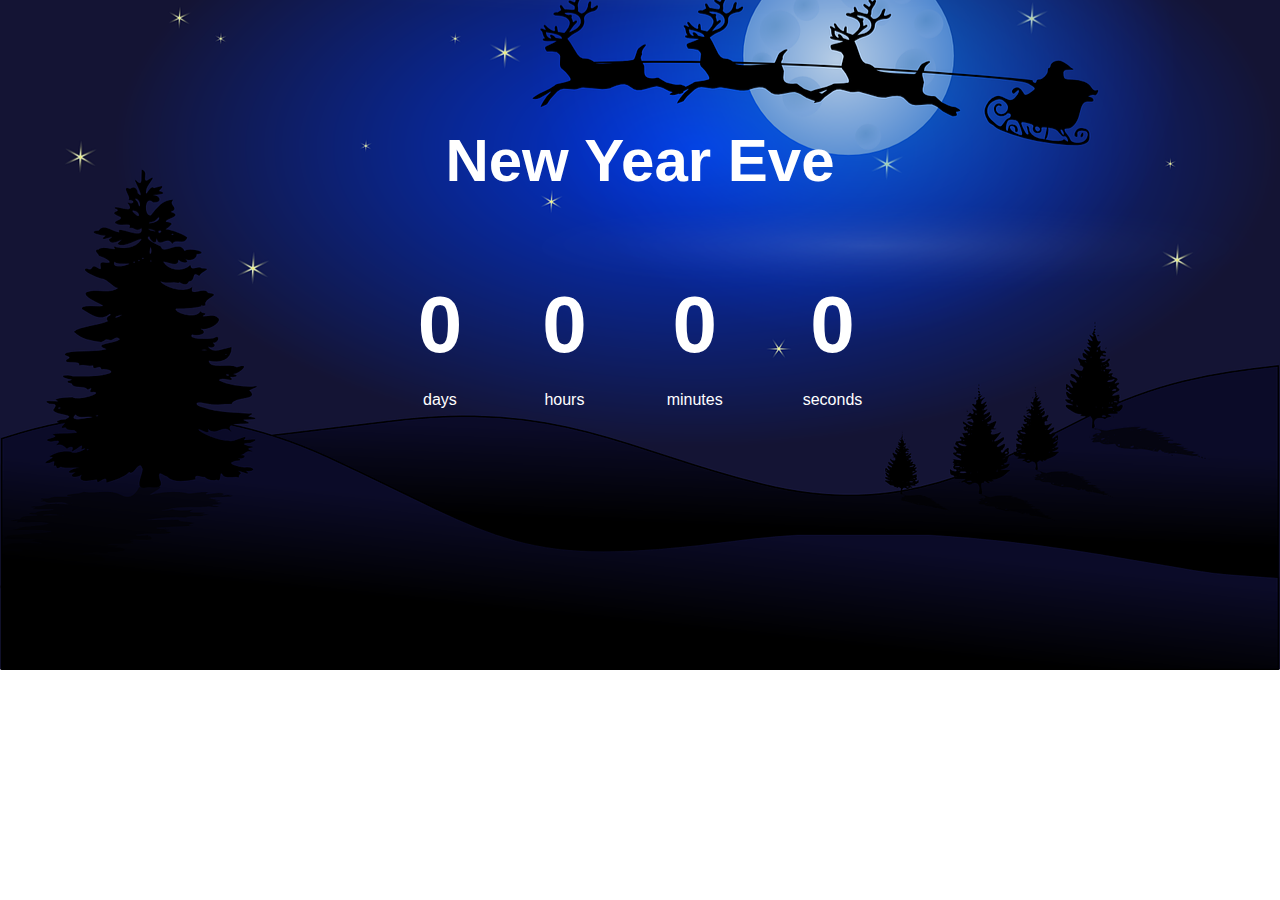
<file: 01-CountdownTimer/index.html>
<!DOCTYPE html>
<html lang="en">
  <head>
    <meta charset="UTF-8" />
    <meta http-equiv="X-UA-Compatible" content="IE=edge" />
    <meta name="viewport" content="width=device-width, initial-scale=1.0" />
    <title>CountDown Timer</title>
    <link rel="stylesheet" href="style.css" />
  </head>
  <body>
    <h1>New Year Eve</h1>
    <div class="time-container">
      <div class="mini-time">
        <h1 class="time-digit" id="days">0</h1>
        <p class="time-type">days</p>
      </div>
      <div class="mini-time">
        <h1 class="time-digit" id="hours">0</h1>
        <p class="time-type">hours</p>
      </div>
      <div class="mini-time">
        <h1 class="time-digit" id="minutes">0</h1>
        <p class="time-type">minutes</p>
      </div>
      <div class="mini-time">
        <h1 class="time-digit" id="seconds">0</h1>
        <p class="time-type">seconds</p>
      </div>
    </div>
    <script src="index.js"></script>
  </body>
</html>
</file>
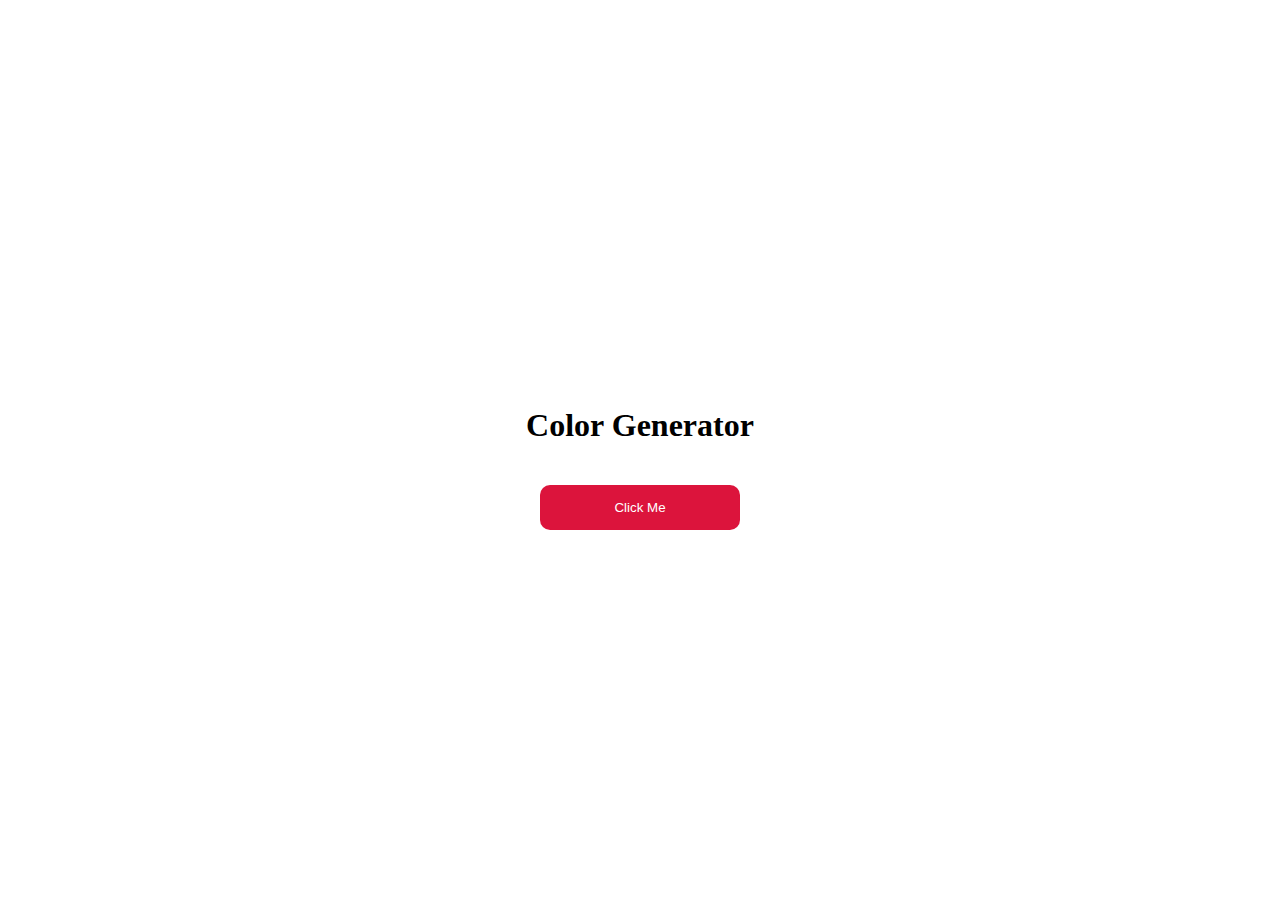
<file: 4.ColorGenerator/index.html>
<!DOCTYPE html>
<html lang="en">
  <head>
    <meta charset="UTF-8" />
    <meta http-equiv="X-UA-Compatible" content="IE=edge" />
    <meta name="viewport" content="width=device-width, initial-scale=1.0" />
    <link rel="stylesheet" href="style.css" />
    <title>Color Generator</title>
  </head>
  <body>
    <h1>Color Generator</h1>
    <button>Click Me</button>
    <script src="index.js"></script>
  </body>
</html>
</file>
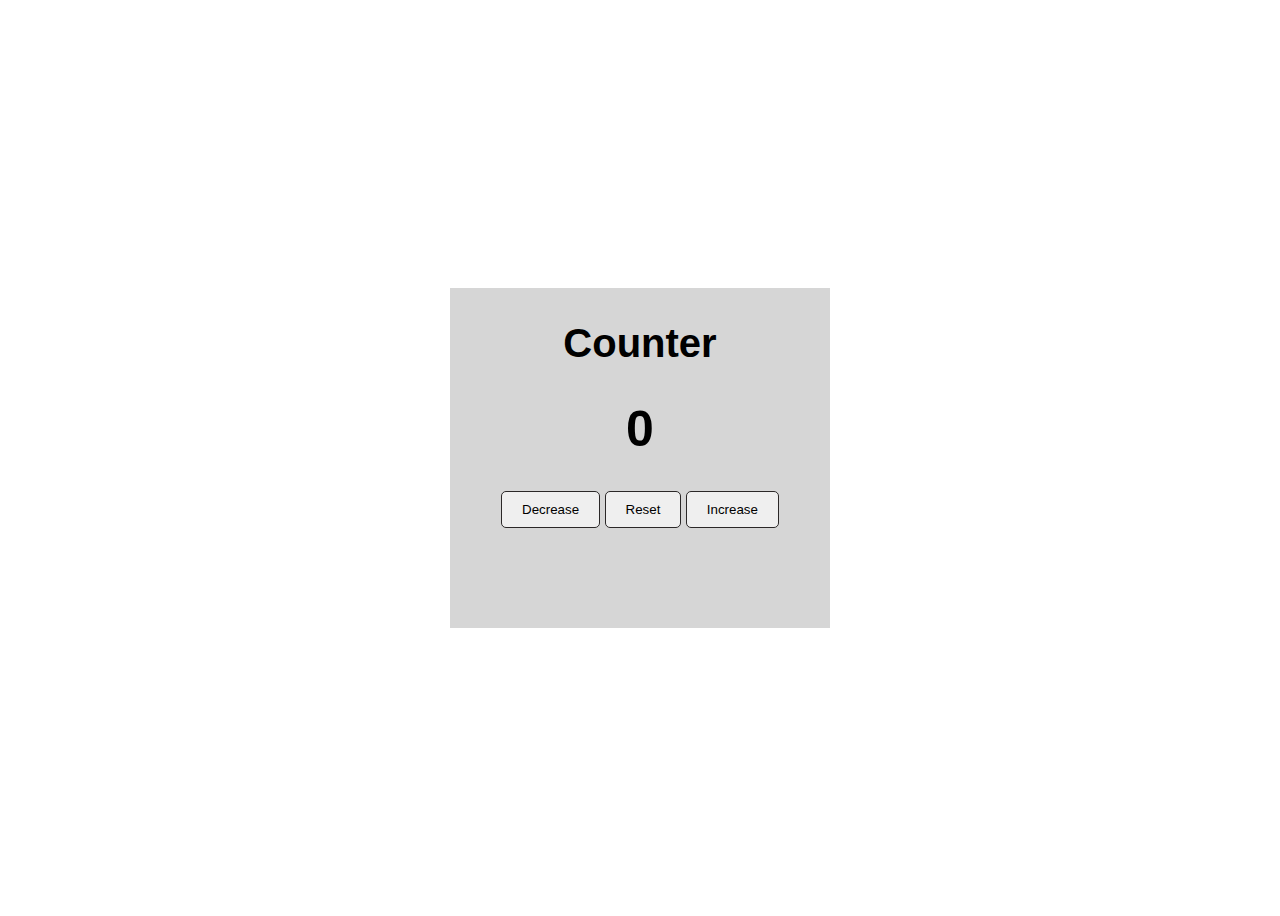
<file: Counter/index.html>
<!DOCTYPE html>
<html lang="en">
  <head>
    <meta charset="UTF-8" />
    <meta http-equiv="X-UA-Compatible" content="IE=edge" />
    <meta name="viewport" content="width=device-width, initial-scale=1.0" />
    <link rel="stylesheet" href="style.css" />
    <title>Color Generator</title>
  </head>
  <body>
    <div class="container">
      <h2>Counter</h2>
      <h1>0</h1>
      <button id="decrease">Decrease</button>
      <button id="reset">Reset</button>
      <button id="increase">Increase</button>
    </div>
    <script src="index.js"></script>
  </body>
</html>
</file>
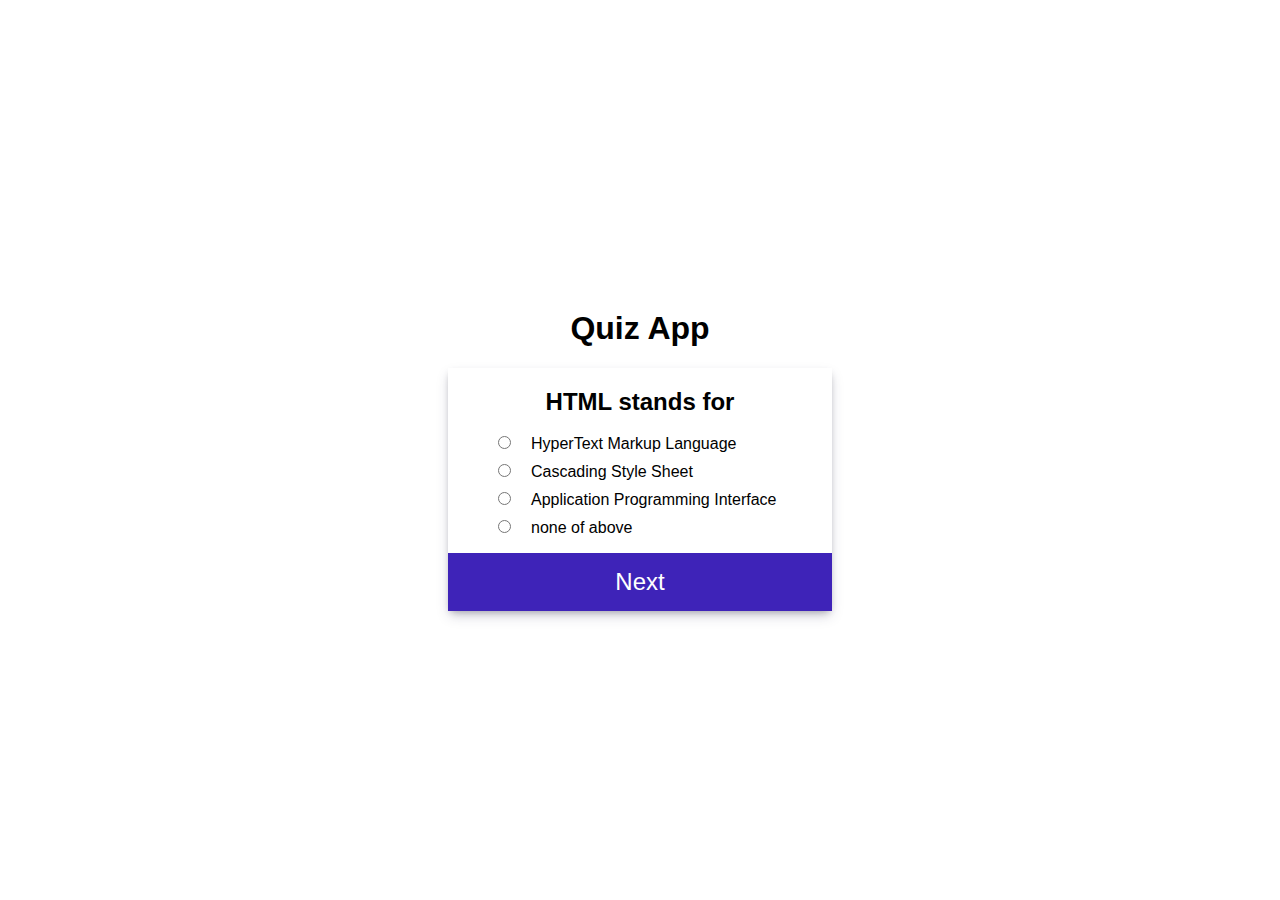
<file: QuizApp/index.html>
<!DOCTYPE html>
<html lang="en">
  <head>
    <meta charset="UTF-8" />
    <meta http-equiv="X-UA-Compatible" content="IE=edge" />
    <meta name="viewport" content="width=device-width, initial-scale=1.0" />
    <title>Quiz App</title>
    <link rel="stylesheet" href="style.css" />
  </head>
  <body>
    <h1>Quiz App</h1>
    <div class="quiz-container">
      <h2 id="question">Question</h2>
      <ul>
        <li>
          <input type="radio" id="a" name="answer" /><label for="a" id="a_text">
            Option1</label
          >
        </li>
        <li>
          <input type="radio" id="b" name="answer" /><label for="b" id="b_text">
            Option1</label
          >
        </li>
        <li>
          <input type="radio" id="c" name="answer" /><label for="c" id="c_text">
            Option1</label
          >
        </li>
        <li>
          <input type="radio" id="d" name="answer" /><label for="d" id="d_text">
            Option1</label
          >
        </li>
      </ul>

      <button id="submit">Next</button>
    </div>
    <script src="index.js"></script>
  </body>
</html>
</file>
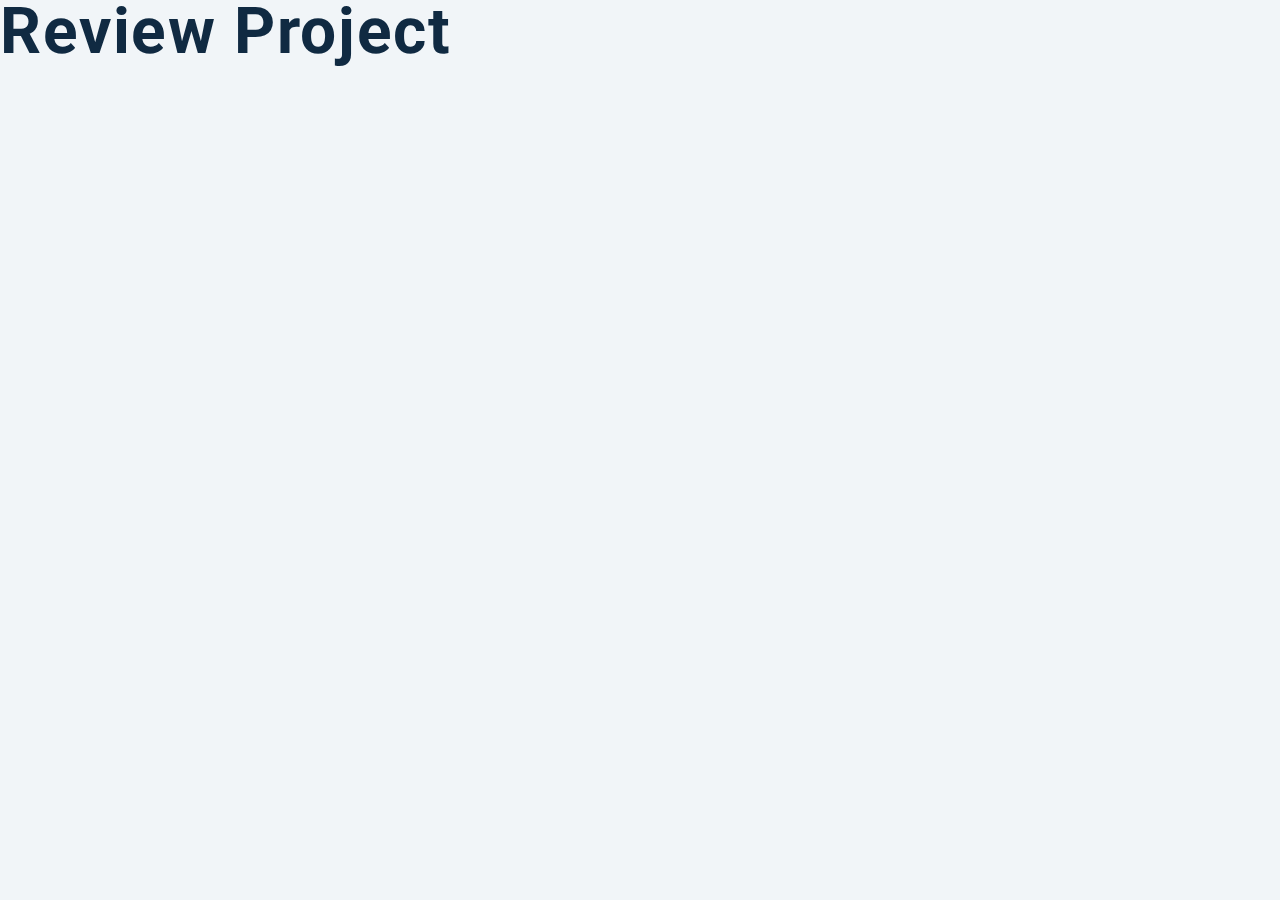
<file: 03-reviews/setup/index.html>
<!DOCTYPE html>
<html lang="en">
  <head>
    <meta charset="UTF-8" />
    <meta name="viewport" content="width=device-width, initial-scale=1.0" />
    <title>Starter</title>
    <!-- font-awesome -->
    <link
      rel="stylesheet"
      href="https://cdnjs.cloudflare.com/ajax/libs/font-awesome/5.14.0/css/all.min.css"
    />

    <!-- styles -->
    <link rel="stylesheet" href="styles.css" />
  </head>
  <body>
    <h1>review project</h1>
    <!-- javascript -->
    <script src="app.js"></script>
  </body>
</html>
</file>
<file: 01-CountdownTimer/style.css>
*{
    box-sizing: border-box;
}
body{
    background-image: url('/CountdownTimer/moon.png');
    color: white;
    font-family: sans-serif;
    background-repeat:no-repeat;
    background-size:cover;
    background-position:center;
    
}
h1{
    text-align: center;
    margin-top: 10%;
    font-size: 60px;
}

.time-container{
    display: flex;
    direction: row;
    align-items: center;
    justify-content: center;
    margin-top: 5%;
    
}
.time-digit{
    margin: 20px 40px;
    text-align: center;
    font-size: 5rem;
}
.time-type{
    margin: 20px 40px;
    font-size: 1rem;
    text-align: center;

}
</file>
<file: 4.ColorGenerator/style.css>
body{
    display: flex;
    flex-direction: column;
    min-height:100vh;
  justify-content: center;
  align-items: center;
}

h1{
    padding-bottom: 20px;
}

button{
    padding: 15px;
    width: 200px;
    border: none;
    background-color: crimson;
    color: #fff;
    border-radius: 10px;
}

button:hover{
    background-color: rgb(114, 49, 62);
}
</file>
<file: Counter/style.css>
body{
    font-family: Verdana, Geneva, Tahoma, sans-serif;
    display: flex;
    flex-direction: column;
    align-items: center;
    justify-content: center;
    min-height: 100vh;
}
.container{
    padding-bottom: 100px;
    background-color: rgb(214, 214, 214);
    width: 30%;
    margin: 0 auto;
    text-align: center;
}
h1{
    font-size: 50px;

}
h2{
    font-size: 40px;

}
button{
    padding: 10px 20px;
    border: none;
    border: 1px solid rgb(43, 40, 40);
    border-radius: 5px;
}
button:hover{
    color: white;
    background-color: rgb(31, 30, 30);
}
</file>
<file: QuizApp/style.css>
*{
    box-sizing: border-box;
}
body{
    font-family: sans-serif;
    display: flex;
    flex-direction: column;
    align-items: center;
    justify-content: center;
    margin: 0;
    min-height: 100vh;
    background-color: rgb(255, 255, 255);
}
h2{
    text-align: center;
    margin-top: 5%;

}

.quiz-container{
    width: 30%;
    background-color: white;
    box-shadow: rgba(50, 50, 93, 0.25) 0px 6px 12px -2px, rgba(0, 0, 0, 0.3) 0px 3px 7px -3px;
}

ul{
    list-style: none;
  
}
input[type="radio"]{
    margin: 0 20px 0 10px;
  }
ul li{
    margin: 10px 0px;
}
button{
    background-color: rgb(62, 35, 184);
    width: 100%;
    padding: 15px 0;
    display: block;
    border: none;
    color: white;
    font-size: 1.5rem;
    font-weight: 500;
    cursor: pointer;
}
button:hover{
    background-color: rgb(57, 17, 238);
}
</file>
<file: 03-reviews/setup/styles.css>
/*
=============== 
Fonts
===============
*/
@import url("https://fonts.googleapis.com/css?family=Open+Sans|Roboto:400,700&display=swap");

/*
=============== 
Variables
===============
*/

:root {
  /* dark shades of primary color*/
  --clr-primary-1: hsl(205, 86%, 17%);
  --clr-primary-2: hsl(205, 77%, 27%);
  --clr-primary-3: hsl(205, 72%, 37%);
  --clr-primary-4: hsl(205, 63%, 48%);
  /* primary/main color */
  --clr-primary-5: hsl(205, 78%, 60%);
  /* lighter shades of primary color */
  --clr-primary-6: hsl(205, 89%, 70%);
  --clr-primary-7: hsl(205, 90%, 76%);
  --clr-primary-8: hsl(205, 86%, 81%);
  --clr-primary-9: hsl(205, 90%, 88%);
  --clr-primary-10: hsl(205, 100%, 96%);
  /* darkest grey - used for headings */
  --clr-grey-1: hsl(209, 61%, 16%);
  --clr-grey-2: hsl(211, 39%, 23%);
  --clr-grey-3: hsl(209, 34%, 30%);
  --clr-grey-4: hsl(209, 28%, 39%);
  /* grey used for paragraphs */
  --clr-grey-5: hsl(210, 22%, 49%);
  --clr-grey-6: hsl(209, 23%, 60%);
  --clr-grey-7: hsl(211, 27%, 70%);
  --clr-grey-8: hsl(210, 31%, 80%);
  --clr-grey-9: hsl(212, 33%, 89%);
  --clr-grey-10: hsl(210, 36%, 96%);
  --clr-white: #fff;
  --clr-red-dark: hsl(360, 67%, 44%);
  --clr-red-light: hsl(360, 71%, 66%);
  --clr-green-dark: hsl(125, 67%, 44%);
  --clr-green-light: hsl(125, 71%, 66%);
  --clr-black: #222;
  --ff-primary: "Roboto", sans-serif;
  --ff-secondary: "Open Sans", sans-serif;
  --transition: all 0.3s linear;
  --spacing: 0.1rem;
  --radius: 0.25rem;
  --light-shadow: 0 5px 15px rgba(0, 0, 0, 0.1);
  --dark-shadow: 0 5px 15px rgba(0, 0, 0, 0.2);
  --max-width: 1170px;
  --fixed-width: 620px;
}
/*
=============== 
Global Styles
===============
*/

*,
::after,
::before {
  margin: 0;
  padding: 0;
  box-sizing: border-box;
}
body {
  font-family: var(--ff-secondary);
  background: var(--clr-grey-10);
  color: var(--clr-grey-1);
  line-height: 1.5;
  font-size: 0.875rem;
}
ul {
  list-style-type: none;
}
a {
  text-decoration: none;
}
h1,
h2,
h3,
h4 {
  letter-spacing: var(--spacing);
  text-transform: capitalize;
  line-height: 1.25;
  margin-bottom: 0.75rem;
  font-family: var(--ff-primary);
}
h1 {
  font-size: 3rem;
}
h2 {
  font-size: 2rem;
}
h3 {
  font-size: 1.25rem;
}
h4 {
  font-size: 0.875rem;
}
p {
  margin-bottom: 1.25rem;
  color: var(--clr-grey-5);
}
@media screen and (min-width: 800px) {
  h1 {
    font-size: 4rem;
  }
  h2 {
    font-size: 2.5rem;
  }
  h3 {
    font-size: 1.75rem;
  }
  h4 {
    font-size: 1rem;
  }
  body {
    font-size: 1rem;
  }
  h1,
  h2,
  h3,
  h4 {
    line-height: 1;
  }
}
/*  global classes */

/* section */
.section {
  padding: 5rem 0;
}

.section-center {
  width: 90vw;
  margin: 0 auto;
  max-width: 1170px;
}
@media screen and (min-width: 992px) {
  .section-center {
    width: 95vw;
  }
}
main {
  min-height: 100vh;
  display: grid;
  place-items: center;
}

/*
=============== 
Reviews
===============
*/
main {
  min-height: 100vh;
  display: grid;
  place-items: center;
}
.title {
  text-align: center;
  margin-bottom: 4rem;
}
.underline {
  height: 0.25rem;
  width: 5rem;
  background: var(--clr-primary-5);
  margin-left: auto;
  margin-right: auto;
}
.container {
  width: 80vw;
  max-width: var(--fixed-width);
}
.review {
  background: var(--clr-white);
  padding: 1.5rem 2rem;
  border-radius: var(--radius);
  box-shadow: var(--light-shadow);
  transition: var(--transition);
  text-align: center;
}
.review:hover {
  box-shadow: var(--dark-shadow);
}
.img-container {
  position: relative;
  width: 150px;
  height: 150px;
  border-radius: 50%;
  margin: 0 auto;
  margin-bottom: 1.5rem;
}
#person-img {
  width: 100%;
  display: block;
  height: 100%;
  object-fit: cover;
  border-radius: 50%;
  position: relative;
}
.img-container::after {
  font-family: "Font Awesome 5 Free";
  font-weight: 900;
  content: "\f10e";
  position: absolute;
  top: 0;
  left: 0;
  width: 2.5rem;
  height: 2.5rem;
  display: grid;
  place-items: center;
  border-radius: 50%;
  transform: translateY(25%);
  background: var(--clr-primary-5);
  color: var(--clr-white);
}
.img-container::before {
  content: "";
  width: 100%;
  height: 100%;
  background: var(--clr-primary-5);
  position: absolute;
  top: -0.25rem;
  right: -0.5rem;
  border-radius: 50%;
}
#author {
  margin-bottom: 0.25rem;
}
#job {
  margin-bottom: 0.5rem;
  text-transform: uppercase;
  color: var(--clr-primary-5);
  font-size: 0.85rem;
}
#info {
  margin-bottom: 0.75rem;
}
.prev-btn,
.next-btn {
  color: var(--clr-primary-7);
  font-size: 1.25rem;
  background: transparent;
  border-color: transparent;
  margin: 0 0.5rem;
  transition: var(--transition);
  cursor: pointer;
}
.prev-btn:hover,
.next-btn:hover {
  color: var(--clr-primary-5);
}
.random-btn {
  margin-top: 0.5rem;
  background: var(--clr-primary-10);
  color: var(--clr-primary-5);
  padding: 0.25rem 0.5rem;
  text-transform: capitalize;
  border-radius: var(--radius);
  transition: var(--transition);
  border-color: var(--clr-primary-5);
  cursor: pointer;
}
.random-btn:hover {
  background: var(--clr-primary-5);
  color: var(--clr-primary-1);
}
</file>
